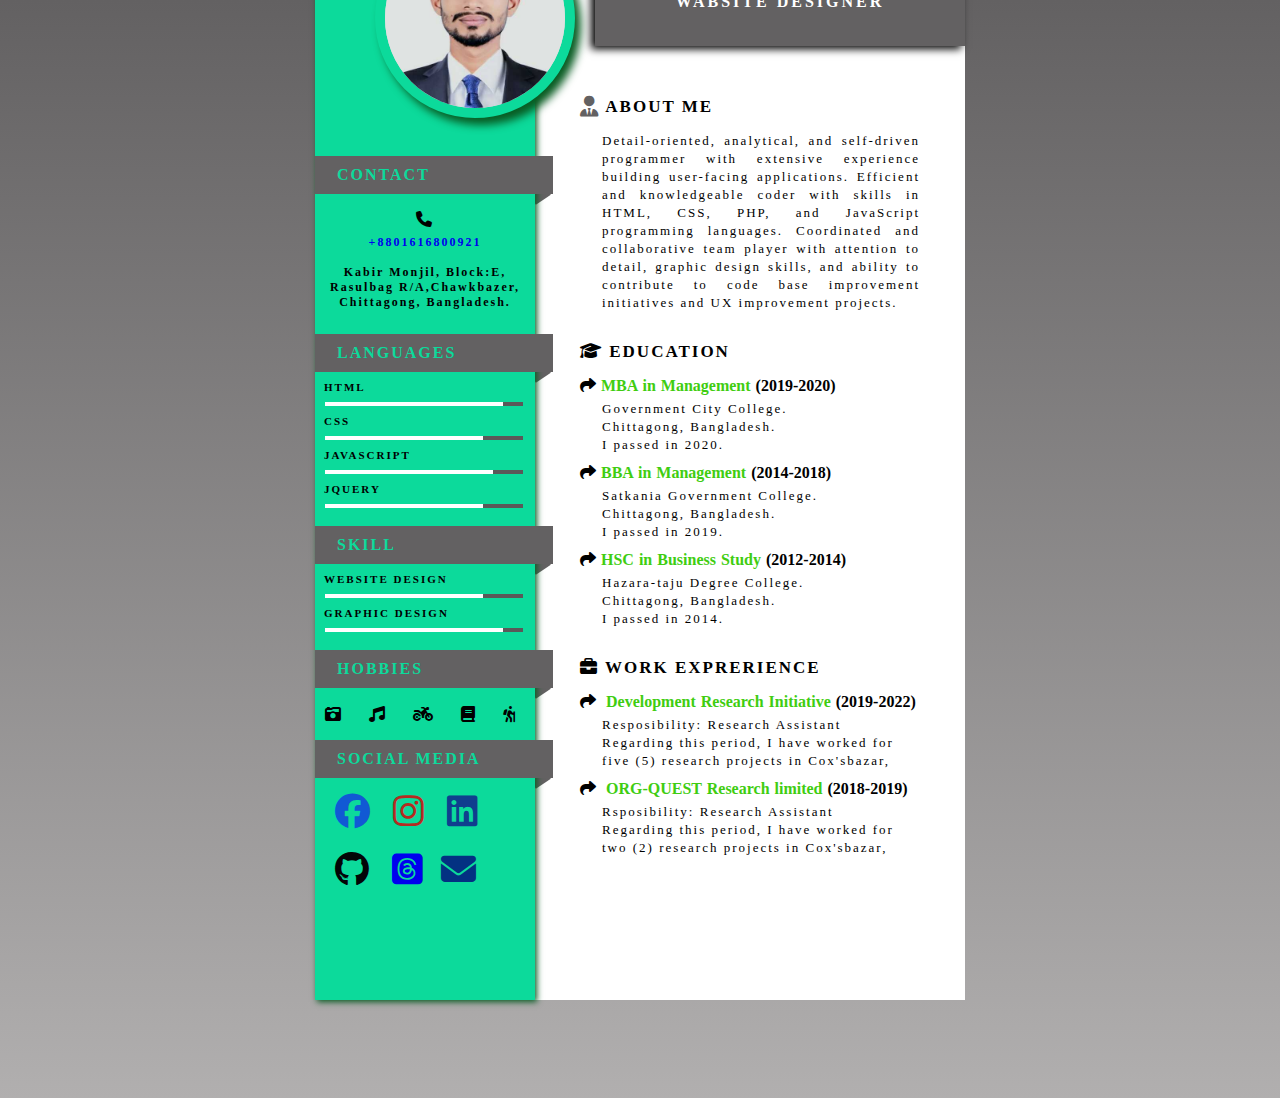
<file: index.html>
﻿<!DOCTYPE html>

<html lang="en" xmlns="http://www.w3.org/1999/xhtml">
<head>
    <meta charset="utf-8" />
    <meta name="viewport" content="width=device=width, initial-scele=1.0" />
    <meta name="keywords" content="HTML, CSS, CV" />
    <meta name="author" content="Ashrakul Hoque" />
    <meta name="description" content=" Creative Cv Design" />
    <meta http-equiv="refresh" content="15" />
    <meta http-equiv="X-UA-Compatible" content="ie=edge" />
    <link rel="stylesheet" href="Style.css"/>
    <link rel="stylesheet" href='https://cdnjs.cloudflare.com/ajax/libs/font-awesome/6.4.2/css/all.min.css'>
    
    <title>Ashrakul Cv</title>
</head>
<body>
    <div class=" main">
        <div class="left">
            <br />
            <div class="Profile_pic"><img src="image/Profile.jpg" /> </div>
            <br />


            <div class="box-1">
                <div class="heading">
                    <p>CONTACT</p>
                </div>
                <div class="P1">
                    <i class="fa-solid fa-phone fa-shake icons1"></i> <br />
                    <a href="tel:+8801616800921" target="_blank" style="text-decoration:none"> +8801616800921</a> <br /> <br />
                    <p> Kabir Monjil, Block:E, Rasulbag R/A,Chawkbazer, Chittagong, Bangladesh.</p>
                    <br/>
                    
                </div>
              
            </div>
            <div class="box-1">
                <div class="heading">
                    <p>LANGUAGES</p>
                </div>

                <p class="p1">
                    HTML
                    <div class="skill-container">
                        <div class="skill html"> </div>
                    </div>
                </p>
                <p class="p1">
                    CSS
                    <div class="skill-container">
                        <div class="skill css"> </div>
                    </div>
                </p>
                <p class="p1">
                    JAVASCRIPT
                    <div class="skill-container">
                        <div class="skill javascript"> </div>
                    </div>
                </p>
                <p class="p1">
                    JQUERY
                    <div class="skill-container">
                        <div class="skill jquery"> </div>
                    </div>
                </p>
            </div>

            <br />
            <div class="box-1">
                <div class="heading">
                    <p>SKILL</p>
                </div>

                <p class="p1">
                    WEBSITE DESIGN
                    <div class="skill-container">
                        <div class="skill web"> </div>
                    </div>
                </p>
                <p class="p1">
                    GRAPHIC DESIGN
                    <div class="skill-container">
                        <div class="skill gra"> </div>
                    </div>
                </p>
            </div>

            <br />
            <div class="box-1">
                <div class="heading">
                    <p>HOBBIES</p>
                </div>
                <div class="h-div">
                    <i class="fa-solid fa-camera-retro fa-shake icons2"></i>
                    <i class="fa-solid fa-music fa-beat-fade icons2"></i>
                    <i class="fa-solid fa-motorcycle fa-beat-fade icons2"></i>
                    <i class="fa-solid fa-book fa-fade icons2"></i>
                    <i class="fa-solid fa-person-hiking fa-fade icons2"></i>
                </div>
              

                <div class="box-1">
                    <div class="heading">
                        <p>SOCIAL MEDIA</p>
                    </div>

                    <div id="div">
                        <p>
                            <a href="https://www.facebook.com/ashrakul.hoque" target="_blank" class="social-media"><i class="fa-brands fa-facebook fa-beat-fade" style="color: #1159d4;"></i> </a>
                            <a href="https://www.instagram.com/ashrakul_hoque/" target="_blank" class="social-media"><i class="fa-brands fa-instagram fa-shake" style="color: #b52b21;"></i> </a>
                            <a href="https://www.linkedin.com/in/ashrakul-hoque-8b2862263" target="_blank" class="social-media"><i class="fa-brands fa-linkedin fa-fade" style="color: #103e8e;"></i> </a>
                        </p>
                        <br />
                        <p>
                            <a href="https://github.com/Ashrakul-hoque" target="_blank" class="social-media"><i class="fa-brands fa-github fa-spin" style="color: #030507;"></i> </a>
                            <a href="https://www.threads.net/@ashrakul_hoque" target="_blank" class="social-media"> <i class="fa-brands fa-square-threads fa-bounce"></i></a>
                            <a href="mailto:ashrakulhoque2@gmail.com" target="_blank" class="social-media"><i class="fa-solid fa-envelope fa-bounce" style="color: #033182;"></i> </a>
                        </p>
                    </div>

                    <br />
                
                       
                    </div>
                </div>

                <br />

            </div>
        <div class="right">
            <div class="name-div">
                <h1>MD ASHRAKUL HOQUE</h1>
                <p> WABSITE DESIGNER</p>
            </div>
            <div class="box-2">
                <h2><i class="fa-solid fa-user-tie icons3"></i> ABOUT ME </h2>
                <p class="p2" style="text-align:justify">
                    Detail-oriented, analytical, and self-driven programmer with extensive experience building user-facing applications. Efficient and knowledgeable coder with skills in HTML, CSS, PHP, and JavaScript programming languages. Coordinated and collaborative team player with attention to detail, graphic design skills, and ability to contribute to code base improvement initiatives and UX improvement projects.
                </p>
            </div>


            <div class="box-2">
                <h2><i class="fa-solid fa-graduation-cap"></i> EDUCATION </h2>

                <p class="p3"><i class="fa-solid fa-share"></i><span><strong>MBA in Management</strong></span> (2019-2020)</p>
                <p class="p2">
                    Government City College.<br /> 
                    Chittagong, Bangladesh.<br />
                    I passed in 2020.
                </p>

                <p class="p3"><i class="fa-solid fa-share"></i><span><strong>BBA in Management</strong></span> (2014-2018)
                <p class="p2">
                    Satkania Government College.<br />
                    Chittagong, Bangladesh.<br />
                    I passed in 2019.
                </p>

                <p class="p3"><i class="fa-solid fa-share"></i><span><strong>HSC in Business Study</strong></span> (2012-2014)</p>
                <p class="p2">
                    Hazara-taju Degree College.<br />
                    Chittagong, Bangladesh.<br />
                    I passed in 2014.  
                </p>
            </div>

            <div class="box-2">
                <h2><i class="fa-solid fa-briefcase"></i> WORK EXPRERIENCE </h2>
            
                <p class="p3"><i class="fa-solid fa-share"></i><span> <b>Development Research Initiative</b></span> (2019-2022) </p>
                <p class="p2">
                    <b>Resposibility: Research Assistant</b> <br />
                    Regarding this period, I have worked for five (5) research projects in Cox'sbazar,
                </p>

                <p class="p3"><i class="fa-solid fa-share"></i> <span> <b>ORG-QUEST Research limited</b></span> (2018-2019)</p>
                <p class="p2">
                    <b>Rsposibility: Research Assistant</b> <br />
                    Regarding this period, I have worked for two (2) research projects in Cox'sbazar,
                </p>
            </div>

        </div>

    </div>
</body>
</html>
</file>
<file: Style.css>
﻿@import url('https://fonts.googleapis.com/css2?family=Playfair+Display&display=swap');

body{
background-image: linear-gradient(#636162, #b1afaf);
height: 122vh;
font-weight: bold;
letter-spacing: 2px;
}
*{
    margin: 0px;
    padding: 0px;
    font-family: 'montserrat' sans-serif;
}
.main{
    background-color: white;
    height:auto;
    width: 650px;
    height:1100px;
    position:absolute;
    transform: translate(-50%, -50%);
    left: 50%;
    top: 50%;
    
}
.left {
    background-color: #0cda9b;
    width: 220px;
    height: 100%;
    float: left;
    box-shadow: 2px 2px 6px #095c23;
   
}
.right {
    width: 430px;
    height: 100%;
    float: right;
}

.Profile_pic{
    height:180px;
    width:180px;
    background-color:#ddd;
    border-radius: 50%;
    margin-bottom: 20px;
    margin-left:60px;
    border: 10px solid #0cda9b;
    box-shadow: 6px 7px 9px #095c23;

}
.Profile_pic img{
    width:100%;
    border-radius:50%;
}
.box-1{
    position:relative;
}
.heading{
    background-color: #636162;
    padding:10px;
    color: #0cda9b;
    text-align:left;
    padding-left: 22px;
    margin-right:-18px;
 }
    .heading::after{
        content:'';
        position: absolute;
        width: 21px;
        height: 18px;
        background-color:#636162;
        left: 212px;
        top: 26px;
        transform: rotate(56deg);
        z-index: -1;
    }
.P1 {
    padding: 9px;
    font-size: 12px;
    vertical-align:sub;
    text-decoration: none;
    text-align:center;

}
.icons1{
    font-size: 16px !important;
    padding:8px !important;
    vertical-align: sub;
}
.p1{
    padding:9px;
    font-size:11px;
    vertical-align: sub;
}
.skill-container{
    width: 90%;
    background-color:#5a5959;
    margin: 0px 10px;
}
.skill{
    text-align: right;
    padding-top:2px;
    padding-bottom:2px;
    color:white;

}
.html{
    width:90%;
    background-color:white;

}

.css {
    width: 80%;
    background-color: white;
}

.javascript {
    width: 85%;
    background-color: white;
}

.jquery {
    width: 80%;
    background-color: white;
}
.web {
    width: 80%;
    background-color: white;
}
.gra {
    width: 90%;
    background-color: white;
}
.icons2{
    padding:18px 10px;
    font-size:16px;
}
h1{
    font-size: 20px;
}
.name-div {
    padding: 25px;
    padding-bottom: 35px;
    text-align: center;
    letter-spacing: 3px;
    background: #636162;
    color: white;
    margin: 35px 0px 50px 60px;
    box-shadow: -4px 3px 8px #000000;
}
.name-div h1{
    margin-bottom:10px;
}
.box-2{
    padding: 0px 45px;
    margin-top: 30px;
}
.p2{
    font-size:13px;
    font-weight:300;
    letter-spacing:2px;
    line-height:18px;
    margin-top:5px;
    padding-left:22px;
    
}

h2{
    font-size:17px;
    margin-bottom: 15px; 

}
.icons3{
    vertical-align: bottom;
    font-size:21px !important;
    color: #636162;
}
.p3{
    font-size:16px;
    word-spacing:1px;
    letter-spacing: 0px;
    margin-top:10px;

}
.p3 span{
    color:#3fcd11;
    padding-left:5px; 

}
.social-media{
    text-decoration:none;
    color:none;
    font-size:35px;
    vertical-align:bottom;
    padding:5px;
}

#div{
    padding:10px;
    margin:5px;
}
</file>
